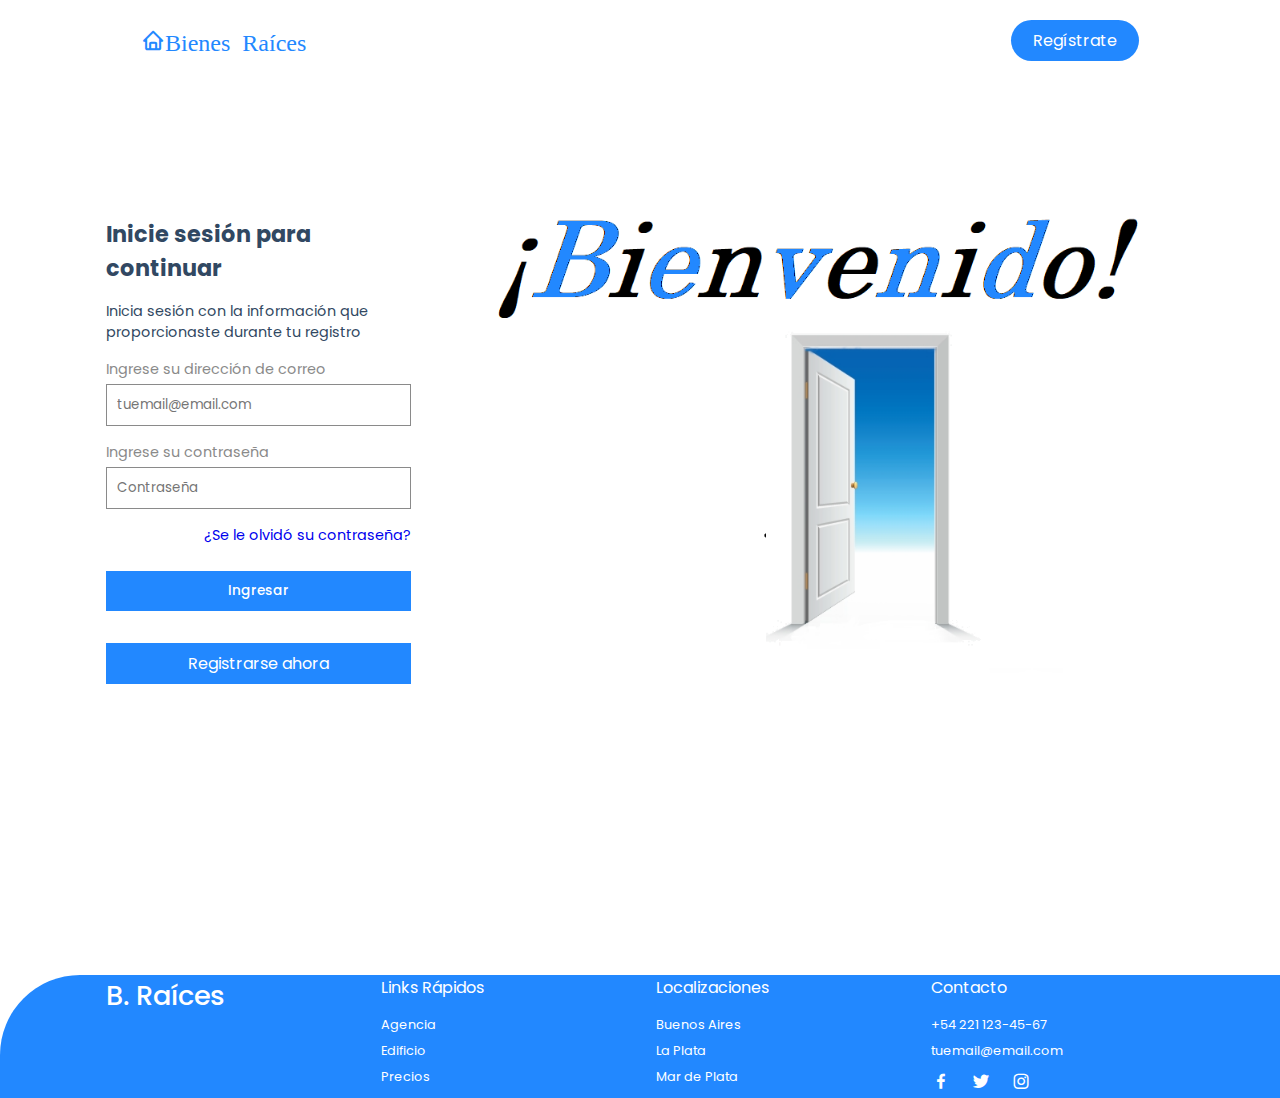
<file: html/login.html>
<!DOCTYPE html>
<html lang="es">
<head>
    <meta charset="UTF-8">
    <meta http-equiv="X-UA-Compatible" content="IE=edge">
    <meta name="viewport" content="width=device-width, initial-scale=1.0">
    <title>Inicio De Sesión C.R.</title>
    <!-- CSS -->
    <link rel="stylesheet" href="../css/styles.css">
    <!-- Box Icons -->
    <link rel="stylesheet" href="https://cdn.jsdelivr.net/npm/boxicons@latest/css/boxicons.min.css">
</head>
<body>
    <!-- Navbar -->
    <header>
        <div class="nav container">
            <!-- Logo -->
            <a href="../index.html" class="logo"><i class='bx bx-home'>Bienes Raíces</i></a>
            
            <!-- Log In Buttom -->
            <a href="../html/sign-up.html" class="btn">Regístrate</a>
        </div>
    </header>  
    <!-- Log In -->
    <div class="login container">
        <div class="login-container">
            <h2>Inicie sesión para continuar</h2>
            <p>Inicia sesión con la información que proporcionaste durante tu registro</p>
            <!-- Login Form -->
            <form action="">
                <span>Ingrese su dirección de correo</span>
                <input type="email" name="" id="" placeholder="tuemail@email.com" required>
                <span>Ingrese su contraseña</span>
                <input type="password" name="" id="" placeholder="Contraseña" required>
                <a href="#">¿Se le olvidó su contraseña?</a>
                <br>
                <input type="submit" value="Ingresar" class="buttom">
            </form>
            <a href="../html/sign-up.html" class="btn">Registrarse ahora</a>
        </div>
        <!-- Log In Image -->
        <div class="login-image">
            <img src="../img/img login.png" alt="Login img">
        </div>
    </div>
    <br>
    <br>
    <br>
    <!-- Footer -->
    <section class="footer">
        <div class="footer-container container">
            <h2>B. Raíces</h2>
            <div class="footer-box">
                <h3>Links Rápidos</h3>
                <a href="#">Agencia</a>
                <a href="#">Edificio</a>
                <a href="#">Precios</a>
            </div>
            <div class="footer-box">
                <h3>Localizaciones</h3>
                <a href="#">Buenos Aires</a>
                <a href="#">La Plata</a>
                <a href="#">Mar de Plata</a>
            </div>
            <div class="footer-box">
                <h3>Contacto</h3>
                <a href="#">+54 221 123-45-67</a>
                <a href="#">tuemail@email.com</a>
                <div class="social">
                <a href="#"><i class="bx bxl-facebook"></i></a>
                <a href="#"><i class="bx bxl-twitter"></i></a>
                <a href="#"><i class="bx bxl-instagram"></i></a>
                </div>
            </div>
        </div>
    </section>
</body>
</html>
</file>
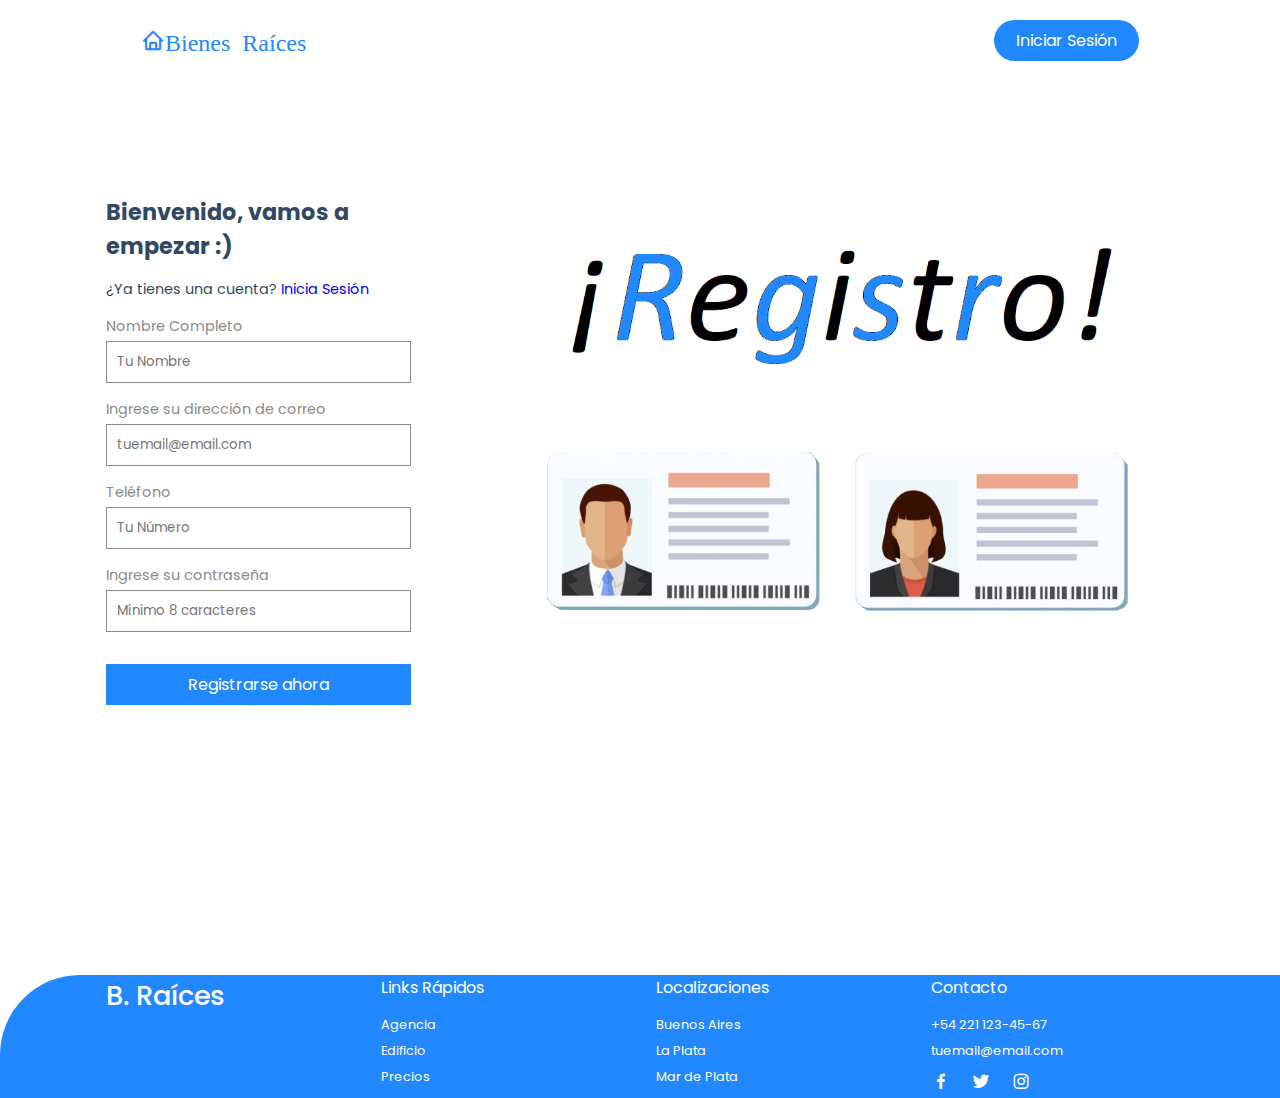
<file: html/sign-up.html>
<!DOCTYPE html>
<html lang="es">
<head>
    <meta charset="UTF-8">
    <meta http-equiv="X-UA-Compatible" content="IE=edge">
    <meta name="viewport" content="width=device-width, initial-scale=1.0">
    <title>Registro C.R.</title>
    <!-- CSS -->
    <link rel="stylesheet" href="../css/styles.css">
    <!-- Box Icons -->
    <link rel="stylesheet" href="https://cdn.jsdelivr.net/npm/boxicons@latest/css/boxicons.min.css">
</head>
<body>
    <!-- Navbar -->
    <header>
        <div class="nav container">
            <!-- Logo -->
            <a href="../index.html" class="logo"><i class='bx bx-home'>Bienes Raíces</i></a>
            
            <!-- Log In Buttom -->
            <a href="../html/login.html" class="btn">Iniciar Sesión</a>
        </div>
    </header>  
    <!-- Sign Up -->
    <div class="login container">
        <div class="login-container">
            <h2>Bienvenido, vamos a empezar :)</h2>
            <p>¿Ya tienes una cuenta? <a href="login.html">Inicia Sesión</a></p>
            <!-- Login Form -->
            <form action="">
                <span>Nombre Completo</span>
                <input type="text" name="" id="" placeholder="Tu Nombre" required>
                <span>Ingrese su dirección de correo</span>
                <input type="email" name="" id="" placeholder="tuemail@email.com" required>
                <span>Teléfono</span>
                <input type="tel" name="" id="" placeholder="Tu Número" required>
                <span>Ingrese su contraseña</span>
                <input type="password" name="" id="" placeholder="Mínimo 8 caracteres" required>
            </form>
            <a href="sign-up.html" class="btn">Registrarse ahora</a>
        </div>
        <!-- Sign Up Image -->
        <div class="login-image">
            <img src="../img/img singup.png" alt="Login img">
        </div>
    </div>
    <br>
    <br>
    <br>
    <!-- Footer -->
    <section class="footer">
        <div class="footer-container container">
            <h2>B. Raíces</h2>
            <div class="footer-box">
                <h3>Links Rápidos</h3>
                <a href="#">Agencia</a>
                <a href="#">Edificio</a>
                <a href="#">Precios</a>
            </div>
            <div class="footer-box">
                <h3>Localizaciones</h3>
                <a href="#">Buenos Aires</a>
                <a href="#">La Plata</a>
                <a href="#">Mar de Plata</a>
            </div>
            <div class="footer-box">
                <h3>Contacto</h3>
                <a href="#">+54 221 123-45-67</a>
                <a href="#">tuemail@email.com</a>
                <div class="social">
                <a href="#"><i class="bx bxl-facebook"></i></a>
                <a href="#"><i class="bx bxl-twitter"></i></a>
                <a href="#"><i class="bx bxl-instagram"></i></a>
                </div>
            </div>
        </div>
    </section>
</body>
</html>
</file>
<file: css/styles.css>
/* Google Fonts */
@import url('https://fonts.googleapis.com/css2?family=Poppins:wght@400;500;600;700&display=swap');
*{
    font-family: 'Poppins' , sans-serif;
    margin: 0;
    padding: 0;
    box-sizing: border-box;
    scroll-behavior: smooth;
    scroll-padding-top: 4rem;
    list-style: none;
    text-decoration: none;
}
/* Variables */
:root {
    --main-color: #2288ff;
    --second-color: #192f6a;
    --text-color: #314862;
    --bg-color: #fff;
    
    /* Box Shadow */
    --box-shadow: 2px 2px 18px rgb(14 52 54 / 15%);
}
img {
    width: 100%
}
body {
    color: var(--text-color);
}
.section {
    padding: 4.5rem 0 3rem;
}
.container {
    max-width: 1068px;
    margin-left: auto;
    margin-right: auto;
}
header {
    display: block;
    width: 100%;
    background: var(--bg-color);
    position: fixed;
    top: 0;
    left: 0;
    z-index: 100;
}
.nav {
    display: flex;
    align-items: center;
    justify-content: space-between;
    padding: 20px 35px;
}
.logo {
    display: flex;
    align-items: center;
    column-gap: 0.5rem;
    font-size: 1rem;
    font-weight: 700;
    color: var(--text-color);
    text-transform: uppercase;
}
.logo .bx {
    font-size: 24px;
    color: var(--main-color);
}
.navbar {
    display: flex;
}
.navbar a {
    padding: 8px 17px;
    color: var(--text-color);
    font-size: 1rem;
    text-transform: uppercase;
    font-weight: 500;
}
.navbar a:hover {
    color: var(--main-color)
}
#menu-icon {
    font-size: 24px;
    cursor: pointer;
    display: none;
}
#menu {
    display: none;
}
.btn {
    padding: 8px 22px;
    background: var(--main-color);
    color: var(--bg-color);
    border-radius: 5rem;
}
.btn:hover{
    background: #3492fd;
}
/* Home */
.home {
    margin-top: 5rem;
    background: url('../img/home.jpg') #000;
    background-repeat: no-repeat;
    background-size: cover;
    background-position: center;
    height: 440px;
    border-radius: 1.5rem;
    display: flex;
    align-items: center;
}
.home-text{
    padding-left: 35px;
}
.home-text h1 {
    color: var(--bg-color);
    font-size: 2rem;
    margin-bottom: 1rem;
}
.about {
    display: grid;
    grid-template-columns: repeat(auto-fit, minmax(18rem, auto));
    gap: 2rem;
}
.about-img img {
    border-radius: 3rem 3rem 3rem 3rem;
}
.about-text span {
    font-size: 1rem;
    text-transform: uppercase;
    font-weight: 500;
    color: var(--main-color);
}
.about-text h2 {
    font-size: 1.7rem;
}
.about-text p {
    font-size: 0.938rem;
    margin: 1rem 0 1rem;
}
.sales {
    display: grid;
    grid-template-columns: repeat(auto-fit, minmax(240px, auto));
    gap: 2.4rem;
}
.sales .box {
    padding: 20px;
    background: var(--bg-color);
    box-shadow: var(--box-shadow);
    text-align: center;
    border-radius: 2rem;
}
.sales .box:hover {
    background: var(--main-color);
    color: var(--bg-color);
    transition: 0.4s all linear;
}
.sales .box .bx {
    padding: 10px;
    border-radius: 50%;
    background: #f6f6fe;
    color: var(--main-color);
    font-size: 20px;
}
.sales .box .h3 {
    font-size: 1.1rem;
    margin: 1rem 0 0.4rem;
}
.sales .box p {
    font-size: 00.938rem;
}
/* Properties */
.heading {
    text-align: center;
    margin-bottom: 2rem;
}
.heading span {
    font-weight: 500;
    color: var(--main-color);
}
.heading h2 {
    font-size: 1.7rem;
}
.heading p {
    font-size: 0.938rem;
}
.properties {
    background: #fbfbfb;
    border-radius: 2rem;
}
.properties-container {
    display: grid;
    grid-template-columns: repeat(auto-fit, minmax(240px, auto));
    gap: 3rem;
    padding: 0.50px;
}
.properties-container .box {
    background: var(--bg-color);
    padding: 10px;
    border-radius: 1rem;
    box-shadow: var(--box-shadow);
}
.properties-container .box:hover {
    transform: translateY(-10px);
    transition: 0.5s;
}
.properties-container .box img {
    border-radius: 1rem;
    height: 220px;
    object-fit: cover;
    object-position: center;
}
.properties-container .box h3 {
    font-size: 1rem;
    font-weight: 600;
    float: right;
}
.properties-container .box .content {
    display: flex;
    justify-content: space-between;
    margin-top: 2rem;
}
.properties-container .box .content .text h3 {
    font-weight: 500;
}
.properties-container .box .content .text p {
    font-size: 0.8rem;
}
.properties-container .box .content .icon {
    display: flex;
    align-items: center;
    column-gap: 1rem;
}
.properties-container .box .content .icon .bx {
    display: flex;
    align-items: center;
    font-size: 20px;
}
.properties-container .box .content .icon span {
    font-size: 12px;
    font-weight: 500;
    margin-left: 4px;
}
.newsletter {
    display: flex;
    flex-direction: column;
    align-items: center;
    row-gap: 2rem;
    justify-content: center;
    text-align: center;
}
.newsletter h2 {
    font-size: 1.7rem;
}
.newsletter form {
    background: var(--bg-color);
    box-shadow: var(--box-shadow);
    padding: 6px 10px;
    border-radius: 5rem;
}
.newsletter form input {
    border: none;
    outline: none;
    font-size: 1rem;
}
.newsletter #email-box {
    width: 280px;
}
.newsletter .btn {
    padding: 12px 34px;
    font-weight: 500;
    text-transform: uppercase;
}
.footer {
    background: var(--main-color);
    color: var(--bg-color);
    border-radius: 5rem 0 0;
}
.footer-container {
    display: grid;
    grid-template-columns: repeat(auto-fit,minmax(240px,auto));
    gap: 2rem;
}
.footer-container h2 {
    font-size: 1.7rem;
    font-weight: 500;
}
.footer-box {
    display: flex;
    flex-direction: column;
}
.footer-box h3 {
    margin-bottom: 1rem;
    font-size: 1rem;
    font-weight: 400;
}
.footer-box a {
    font-size: 0.8rem;
    color: var(--bg-color);
    font-weight: 400;
    margin-bottom: 0.5rem;
}
.footer-box a:hover {
    color: var(--text-color);
}
.social a {
    font-size: 20px;
    margin-right: 1rem;
}
.social a:hover {
    color: var(--second-color);
}
.copyright {
    padding: 20px;
    text-align: center;
    color: var(--bg-color);
    background: var(--main-color);
}
/* Log IN */
.login {
    display: grid;
    grid-template-columns: 0.4fr 1fr;
    align-items: center;
    min-height: 100vh;
}
.login-container {
    display: flex;
    flex-direction: column;
    row-gap: 1rem;
}
.login-container h2 {
    font-size: 1.4rem;
}
.login-container p {
    font-size: 0.9rem;
}
.login-container form {
    display: flex;
    flex-direction: column;
}
.login-container form span {
    font-size: 0.9rem;
    color: #8a8a8a;
    margin-bottom: 4px;
}
.login-container form input {
    border: 1px solid #8a8a8a;
    outline: none;
    padding: 10px;
    margin-bottom: 1rem;
    background: var(--bg-color);
}
.login-container form .buttom {
    outline: none;
    border: none;
    background: var(--main-color);
    color: var(--bg-color);
    font-size: 0.85rem;
    font-weight: 500;
}
.login-container form .buttom:hover {
    background: #3492fd;
}
.login-container form a {
    font-size: 0.9rem;
    text-align: right;
}
.login-container .btn {
    border-radius: 0;
    text-align: center;
}
/* Making Responsive */
@media (max-width: 1080px) {
    .container {
        margin-left: 1rem;
        margin-right: 1rem;
    }
}
@media (max-width: 880px) {
    .section {
        padding: 4rem 0 3rem
    }
    .properties-container {
        grid-template-columns: repeat(auto-fit, minmax(200px, auto));
        gap: 1rem;
        padding: 0 10px;
    }
    .footer-container {
        grid-template-columns: repeat(auto-fit, minmax(200px, auto));
        gap: 1rem;
    }
    .login {
        grid-template-columns: 0.6fr 1fr;
    }
}
@media (max-width: 768px) {
    .nav {
        padding: 10px 0;
    }
    #menu-icon {
        display: initial;
    }
    .navbar {
        position: absolute;
        top: 0;
        right: 0;
        left: 0;
        display: flex;
        flex-direction: column;
        background: var(--second-color);
        text-align: center;
        clip-path: circle(0% at 100% 1%);
        transition: 0.6s;
    }
    .navbar a {
        display: block;
        margin: 1rem;
        padding: 20px;
        color: var(--bg-color);
    }
    .navbar a:hover {
        background: var(--main-color);
        color: var(--bg-color);
        transition: 0.2s;
    }
    #menu:checked ~ .navbar {
        clip-path: circle(144% at 100% 1%);
    }
    .about-text span {
        font-size: 0.9rem;
    }
    .about-text h2,
    .heading h2,
    .newsletter h2 {
        font-size: 1.4rem;
    }
}
@media (max-width: 638px) {
    .about-text {
        text-align: center;
    }
    .about-img {
        order: 2;
    }
    .login {
        grid-template-columns: 0.8fr 1fr;
    }
    .login {
        margin-top: 3rem;
    }
}
@media (max-width: 572px) {
    .login-image {
        display: none;
    }
    .login {
        justify-content: center;
        grid-template-columns: 1fr;
    }
}
@media (max-width: 442px) {
    .home-text {
        padding-left: 14px;
    }
    .home-text h1 {
        font-size: 1.7rem;
    }
    .about-text h2,
    .heading h2,
    .newsletter h2 {
        font-size: 1.2rem;
    }
    .properties-container {
        padding: 0;
    }
    .newsletter #email-box {
        width: 100px;
    }
    .footer {
        border-radius: 3rem 0 0;
    }
}
</file>
